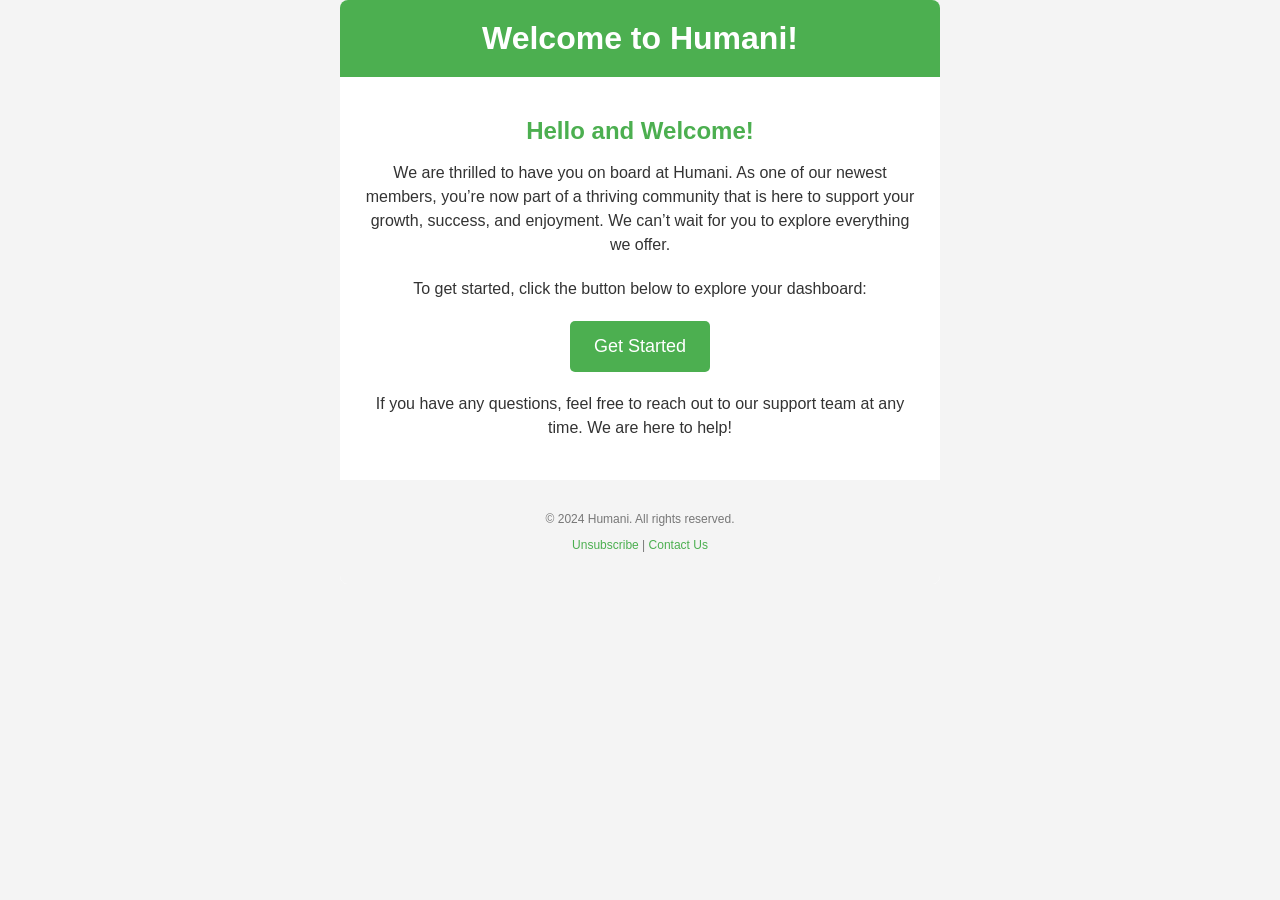
<file: apex/templates/mailman/welcome/zmg3FwTynD0gYeP2kwgflrbJYhhS9ENiPNVGfSFncPX88bzVeBv6AAiTSnx7aFGB0RPnBb7.html>
<!DOCTYPE html>
<html lang="en">
<head>
    <meta charset="UTF-8">
    <meta name="viewport" content="width=device-width, initial-scale=1.0">
    <title>Welcome to Humani</title>
    <style>
        /* General Styles */
        body {
            margin: 0;
            padding: 0;
            font-family: 'Arial', sans-serif;
            background-color: #f4f4f4;
        }
        table {
            border-collapse: collapse;
            width: 100%;
        }
        img {
            max-width: 100%;
        }
        .email-container {
            max-width: 600px;
            margin: 0 auto;
            background-color: #ffffff;
            border-radius: 8px;
            overflow: hidden;
        }
        .email-header {
            background-color: #4CAF50;
            padding: 20px;
            text-align: center;
            color: #ffffff;
        }
        .email-header h1 {
            margin: 0;
            font-size: 32px;
        }
        .email-body {
            padding: 20px;
            color: #333333;
        }
        .email-body h2 {
            font-size: 24px;
            margin-bottom: 10px;
            color: #4CAF50;
        }
        .email-body p {
            font-size: 16px;
            line-height: 1.5;
            margin-bottom: 20px;
        }
        .cta-button {
            display: inline-block;
            padding: 12px 24px;
            background-color: #4CAF50;
            color: #ffffff;
            text-decoration: none;
            border-radius: 5px;
            font-size: 18px;
        }
        .email-footer {
            text-align: center;
            padding: 20px;
            font-size: 12px;
            color: #777777;
            background-color: #f4f4f4;
        }
        .email-footer a {
            color: #4CAF50;
            text-decoration: none;
        }
        /* Responsive Styles */
        @media (max-width: 600px) {
            .email-body h2 {
                font-size: 20px;
            }
            .cta-button {
                padding: 10px 20px;
                font-size: 16px;
            }
        }
    </style>
</head>
<body>
    <table role="presentation" width="100%" cellspacing="0" cellpadding="0" border="0">
        <tr>
            <td align="center">
                <div class="email-container">
                    <!-- Email Header -->
                    <div class="email-header">
                        <h1>Welcome to Humani!</h1>
                    </div>
                    <!-- Email Body -->
                    <div class="email-body">
                        <h2>Hello and Welcome!</h2>
                        <p>We are thrilled to have you on board at Humani. As one of our newest members, you’re now part of a thriving community that is here to support your growth, success, and enjoyment. We can’t wait for you to explore everything we offer.</p>
                        <p>To get started, click the button below to explore your dashboard:</p>
                        <p><a href="#" class="cta-button">Get Started</a></p>
                        <p>If you have any questions, feel free to reach out to our support team at any time. We are here to help!</p>
                    </div>
                    <!-- Email Footer -->
                    <div class="email-footer">
                        <p>&copy; 2024 Humani. All rights reserved.</p>
                        <p><a href="#">Unsubscribe</a> | <a href="#">Contact Us</a></p>
                    </div>
                </div>
            </td>
        </tr>
    </table>
</body>
</html>
</file>
